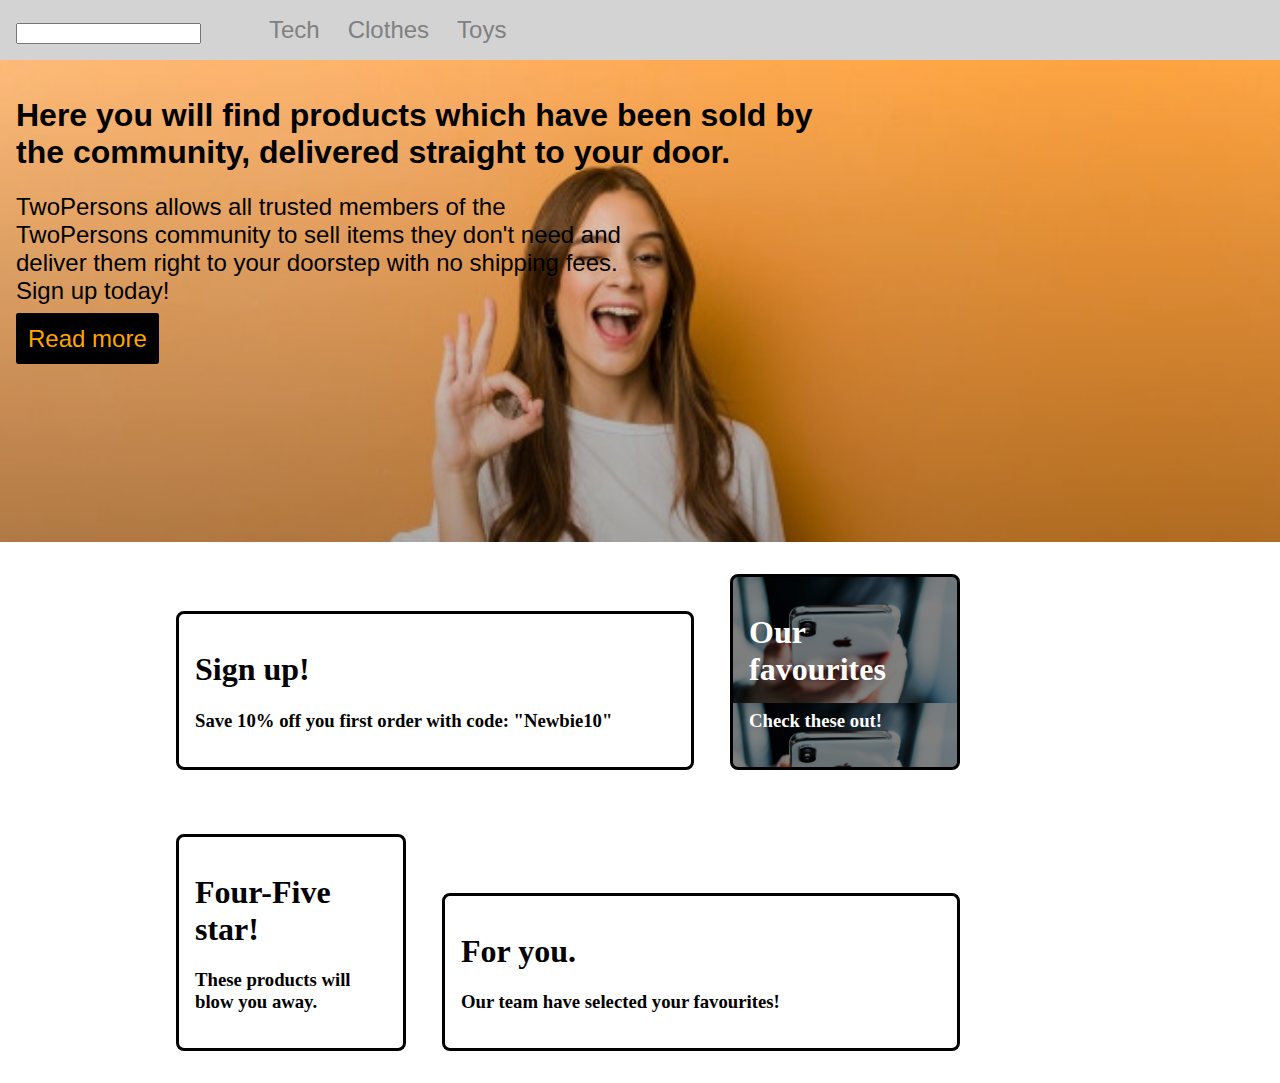
<file: index.html>
<html>

<head>
  <title>TwoPersons: Second hand. Right to your door</title>
  <link rel="stylesheet" href="css/styles.css">
</head>

<body>

</body>

<div class="navigation">
  <div class="search">
    <input type="text" name="" value="">
  </div>

  <div class="links">
    <ul>
      <li> <a href="#">Tech</a></li>
      <li> <a href="#">Clothes</a></li>
      <li> <a href="#">Toys</a></li>
    </ul>
  </div>
</div>
<div class="banner">
  <h1>Here you will find products which have been sold by the community,
      delivered straight to your door.</h1>
  <h2>TwoPersons allows all trusted members of the TwoPersons community to sell
      items they don't need and deliver them right to your doorstep with no
      shipping fees. Sign up today!</h2>

      <a href="#">Read more</a>

      </div>


<div class="main">
  <div class="box wide">
    <h1>Sign up!</h1>
    <h3>Save 10% off you first order with code: "Newbie10"</h3>

  </div>
  <a href="ourFavourites.html">
  <div class="box" id="featured">
    <h1>Our favourites</h1>
    <h3>Check these out!</h3>

  </div>
  </a>
</div>

<div class="main">
  <div class="box">
    <h1>Four-Five star!</h1>
    <h3>These products will blow you away.</h3>

  </div>
  <div class="box wide">
    <h1>For you.</h1>
    <h3>Our team have selected your favourites!</h3>

  </div>
</div>



</html>
</file>
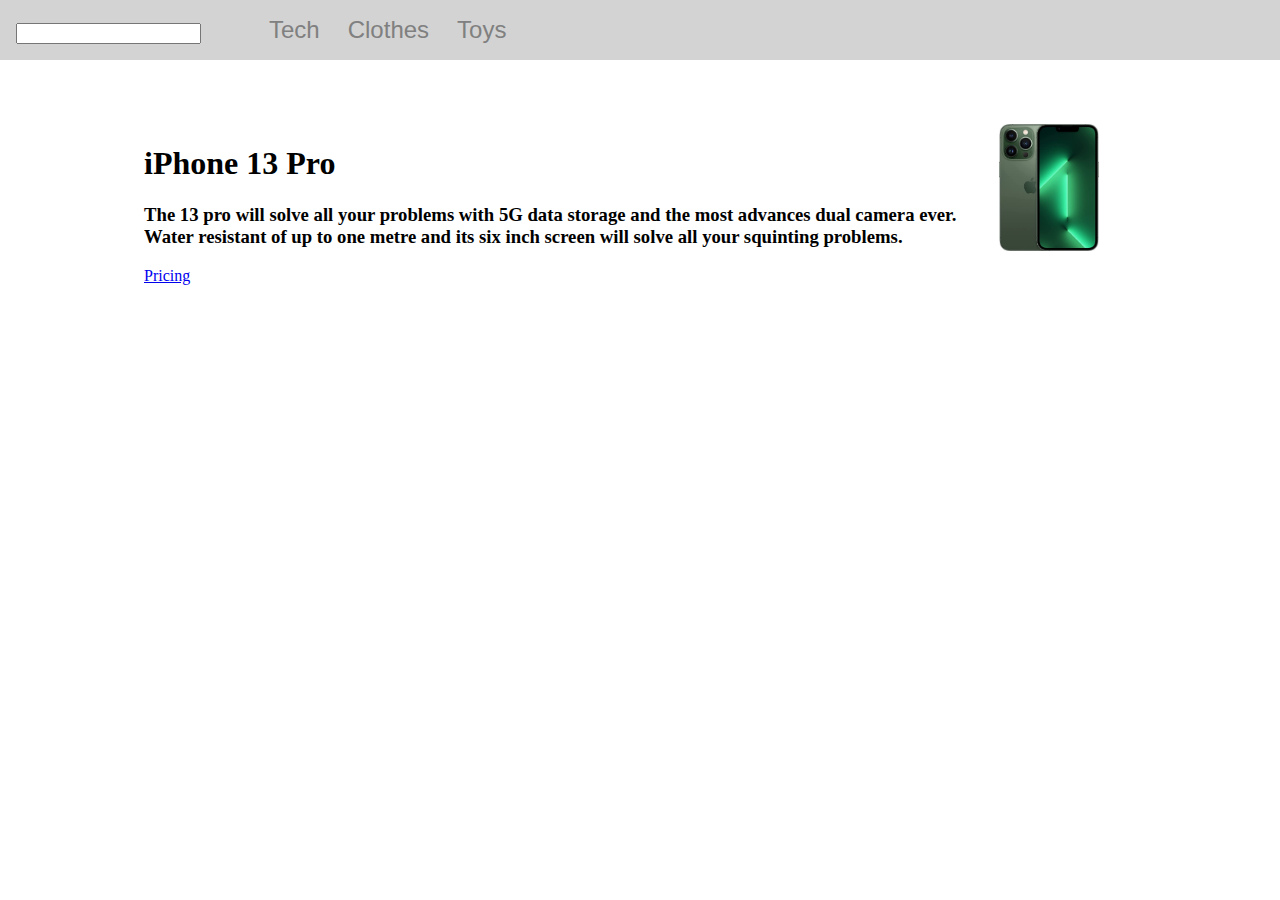
<file: iphone.html>
<html>

<head>
  <title>TwoPersons: Second hand. Right to your door</title>
  <link rel="stylesheet" href="css/styles.css">
</head>

<body>



<div class="navigation">
  <div class="search">
    <input type="text" name="" value="">
  </div>

  <div class="links">
    <ul>
      <li> <a href="#">Tech</a></li>
      <li> <a href="#">Clothes</a></li>
      <li> <a href="#">Toys</a></li>
    </ul>
  </div>
</div>




<div class="product">
  <div class="info">
    <h1>iPhone 13 Pro</h1>
    <h3>The 13 pro will solve all your problems with 5G data storage and the most advances dual camera ever.
      Water resistant of up to one metre
      and its six inch screen will solve all your squinting problems. </h3>


    <a href="#">Pricing</a>


  </div>
  <div class="image">
    <img src="img/iphone13.jpeg" alt="">

  </div>
</div>




</body>

</html>
</file>
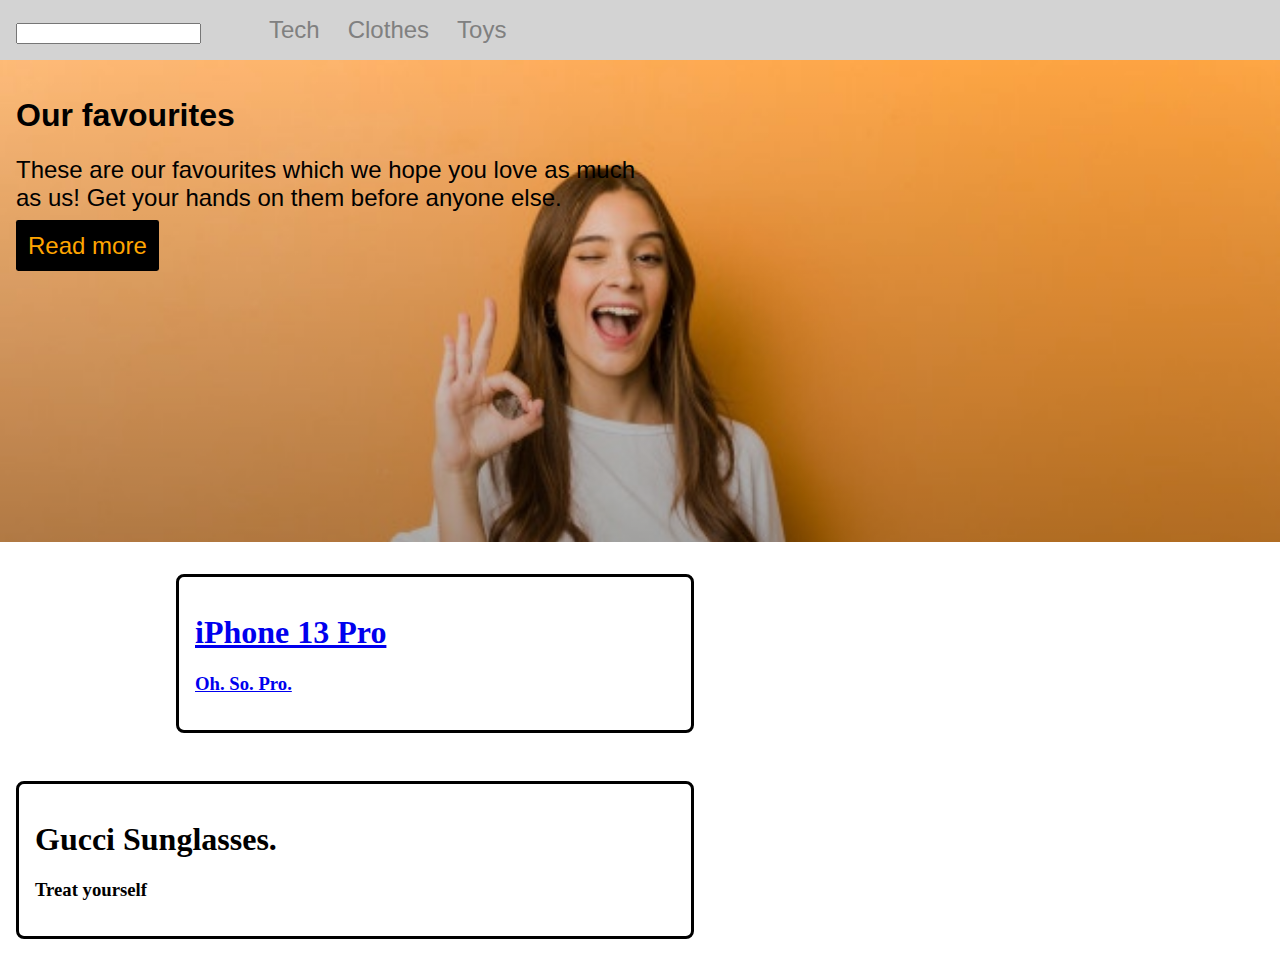
<file: ourFavourites.html>
<html>

<head>
  <title>TwoPersons: Second hand. Right to your door</title>
  <link rel="stylesheet" href="css/styles.css">
</head>

<body>

</body>

<div class="navigation">
  <div class="search">
    <input type="text" name="" value="">
  </div>

  <div class="links">
    <ul>
      <li> <a href="#">Tech</a></li>
      <li> <a href="#">Clothes</a></li>
      <li> <a href="#">Toys</a></li>
    </ul>
  </div>
</div>
<div class="banner">
  <h1>Our favourites</h1>
  <h2>These are our favourites which we hope you love as much as us! Get your hands on them before anyone else. </h2>

      <a href="#">Read more</a>

      </div>


<div class="main">
  <div class="box wide">
    <a href="iphone.html">
    <h1>iPhone 13 Pro</h1>
    <h3>Oh. So. Pro.</h3>
</a>
  </div>
</div>



  <div class="box wide">
    <h1>Gucci Sunglasses.</h1>
    <h3>Treat yourself</h3>

  </div>




</html>
</file>
<file: css/styles.css>
body {
  margin: 0;
}

.navigation {
  background-color: lightgrey;
}

.search {
  display: inline-block;
  margin-left: 1em;
}

.links {
  display: inline-block;
}

.links ul li {
  display: inline;

}

.links ul li a {
  text-decoration: none;
  font-size: 1.5em;
  font-family: Arial;
  color: grey;
  margin-left: 1em;

}

.links ul li a:hover {
  color: black;
}

.banner {

  background-image: linear-gradient(rgba(0, 0, 0, 0),rgba(0, 0, 0, 0.3)), url('../img/orange.jpeg');
  background-repeat: no-repeat;
  padding: 1em;
  position: relative;
  height: 50vh;
  background-size: cover;
}

.banner h1 {
  font-family: Arial;
  color: black;
  max-width: 65%;
}

.banner h2 {
  font-family: Arial;
  color: black;
  font-weight: lighter;
  max-width: 50%;
}

.banner a {
  text-decoration: none;
  font-size: 1.5em;
  font-family: Arial;
  background-color: black;
  color: orange;
  padding: 0.5em;
  border-radius: 0.1em;
}

.main {
  padding: 1em;
  margin: 0 auto;
  max-width: 75%
}

.box {
  border-style: solid;
  border-color: black;
  border-radius: 0.5em;
  padding: 1em;
  margin: 1em;
  display: inline-block;
  width: 20%;
}

#featured {
  background-image: linear-gradient(rgba(0,0,0,0.5), rgba(0,0,0,0.5)), url("../img/iphone.jpeg");
  background-size: 100%;
  color: white;
}

.wide {
  width: 50%;
}

.product {
  margin: 3em auto;
  max-width: 80%;
}


.product .info {
  display: inline-block;
  padding: 1em;
  width: 80%;
}

.product .image {
  display: inline-block;
  padding: 1em;
  vertical-align: top;
}


.product .image img {
  width: 100px;
}
</file>
